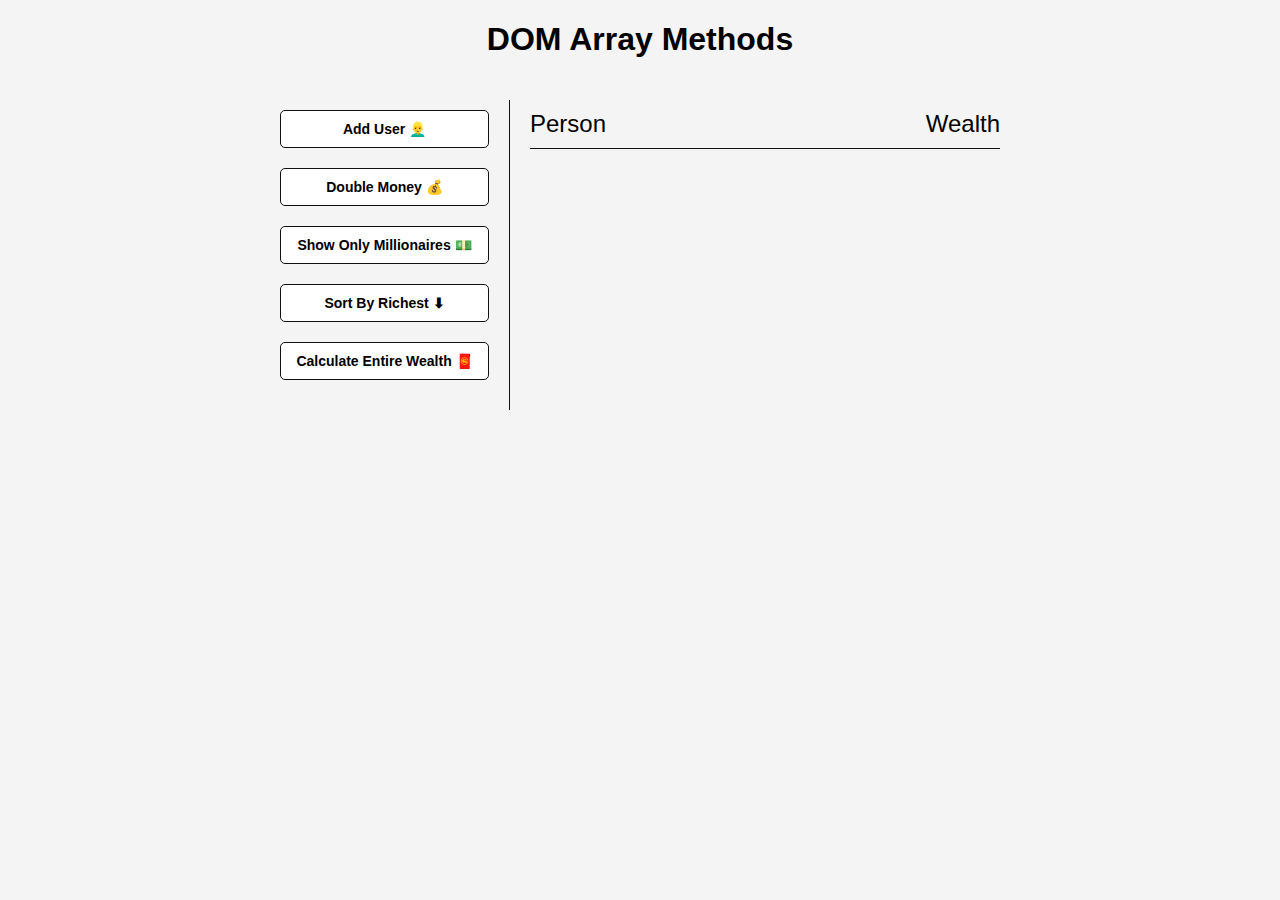
<file: dom-array-methods/index.html>
<!DOCTYPE html>
<html lang="en">
	<head>
		<meta charset="UTF-8" />
		<meta http-equiv="X-UA-Compatible" content="IE=edge" />
		<meta name="viewport" content="width=device-width, initial-scale=1.0" />
		<link rel="stylesheet" href="style.css" />
		<title>DOM Array Methods</title>
	</head>
	<body>
		<h1>DOM Array Methods</h1>
		<div class="container">
			<aside>
				<button id="add-user">Add User 👱‍♂️</button>
				<button id="double">Double Money 💰</button>
				<button id="show-millionaires">Show Only Millionaires 💵</button>
				<button id="sort">Sort By Richest ⬇</button>
				<button id="calculate-wealth">Calculate Entire Wealth 🧧</button>
			</aside>

			<main id="main">
				<h2><strong>Person</strong> Wealth</h2>
			</main>
		</div>

		<script src="app.js"></script>
	</body>
</html>
</file>
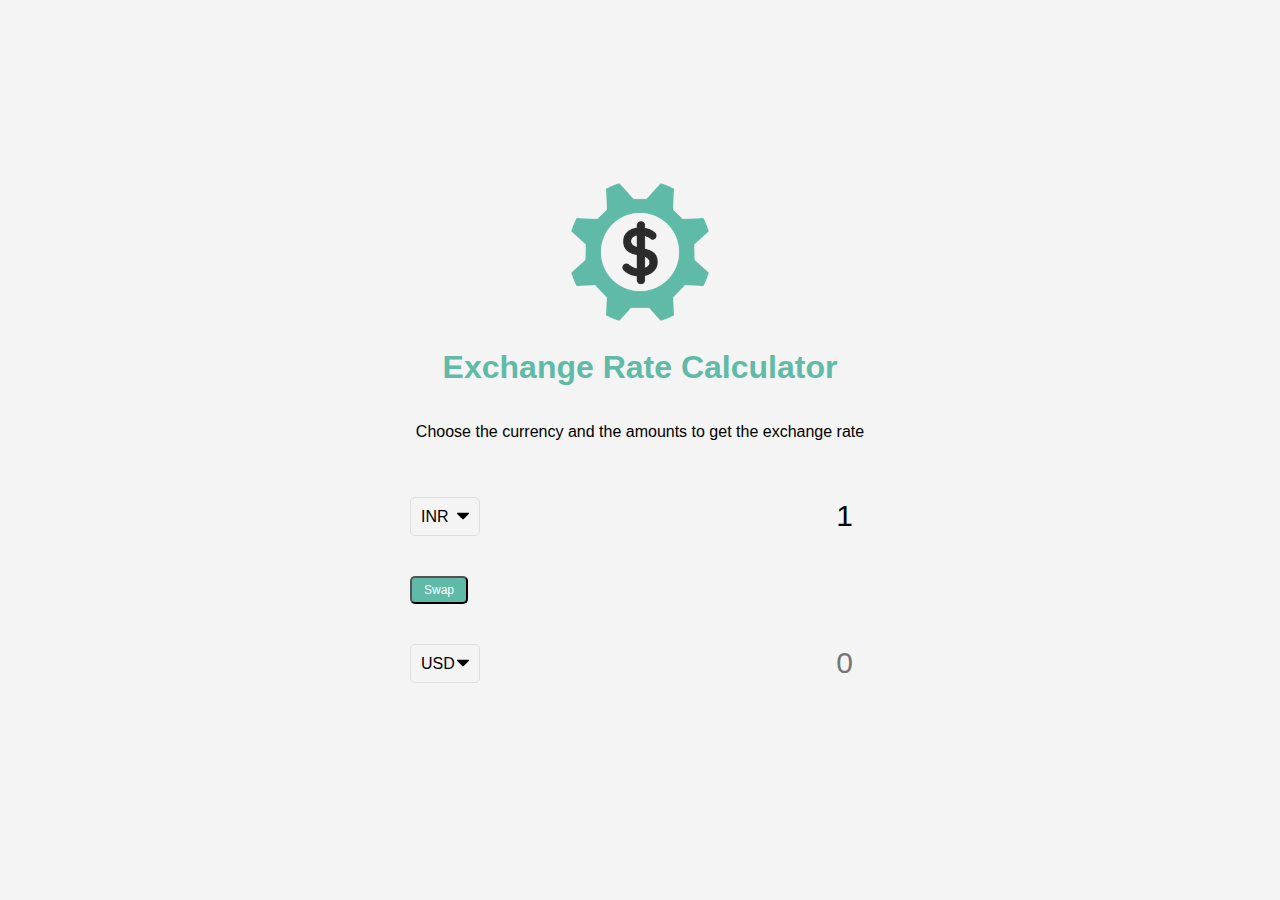
<file: exchange-rate-calculator/index.html>
<!DOCTYPE html>
<html lang="en">
	<head>
		<meta charset="UTF-8" />
		<meta http-equiv="X-UA-Compatible" content="IE=edge" />
		<meta name="viewport" content="width=device-width, initial-scale=1.0" />
		<link rel="stylesheet" href="style.css" />
		<title>Exchange Rate Calculator</title>
	</head>
	<body>
		<img src="img/money.png" alt="" class="money-img" />
		<h1>Exchange Rate Calculator</h1>
		<p>Choose the currency and the amounts to get the exchange rate</p>

		<div class="container">
			<div class="currency">
				<select id="currency-one">
					<option value="AED">AED</option>
					<option value="ARS">ARS</option>
					<option value="AUD">AUD</option>
					<option value="BGN">BGN</option>
					<option value="BRL">BRL</option>
					<option value="BSD">BSD</option>
					<option value="CAD">CAD</option>
					<option value="CHF">CHF</option>
					<option value="CLP">CLP</option>
					<option value="CNY">CNY</option>
					<option value="COP">COP</option>
					<option value="CZK">CZK</option>
					<option value="DKK">DKK</option>
					<option value="DOP">DOP</option>
					<option value="EGP">EGP</option>
					<option value="EUR">EUR</option>
					<option value="FJD">FJD</option>
					<option value="GBP">GBP</option>
					<option value="GTQ">GTQ</option>
					<option value="HKD">HKD</option>
					<option value="HRK">HRK</option>
					<option value="HUF">HUF</option>
					<option value="IDR">IDR</option>
					<option value="ILS">ILS</option>
					<option value="INR" selected>INR</option>
					<option value="ISK">ISK</option>
					<option value="JPY">JPY</option>
					<option value="KRW">KRW</option>
					<option value="KZT">KZT</option>
					<option value="MXN">MXN</option>
					<option value="MYR">MYR</option>
					<option value="NOK">NOK</option>
					<option value="NZD">NZD</option>
					<option value="PAB">PAB</option>
					<option value="PEN">PEN</option>
					<option value="PHP">PHP</option>
					<option value="PKR">PKR</option>
					<option value="PLN">PLN</option>
					<option value="PYG">PYG</option>
					<option value="RON">RON</option>
					<option value="RUB">RUB</option>
					<option value="SAR">SAR</option>
					<option value="SEK">SEK</option>
					<option value="SGD">SGD</option>
					<option value="THB">THB</option>
					<option value="TRY">TRY</option>
					<option value="TWD">TWD</option>
					<option value="UAH">UAH</option>
					<option value="USD">USD</option>
					<option value="UYU">UYU</option>
					<option value="VND">VND</option>
					<option value="ZAR">ZAR</option>
				</select>
				<input type="number" id="amount-one" placeholder="0" value="1" />
			</div>

			<div class="swap-rate-container">
				<button class="btn" id="swap">Swap</button>
				<div class="rate" id="rate"></div>
			</div>

			<div class="currency">
				<select id="currency-two">
					<option value="AED">AED</option>
					<option value="ARS">ARS</option>
					<option value="AUD">AUD</option>
					<option value="BGN">BGN</option>
					<option value="BRL">BRL</option>
					<option value="BSD">BSD</option>
					<option value="CAD">CAD</option>
					<option value="CHF">CHF</option>
					<option value="CLP">CLP</option>
					<option value="CNY">CNY</option>
					<option value="COP">COP</option>
					<option value="CZK">CZK</option>
					<option value="DKK">DKK</option>
					<option value="DOP">DOP</option>
					<option value="EGP">EGP</option>
					<option value="EUR">EUR</option>
					<option value="FJD">FJD</option>
					<option value="GBP">GBP</option>
					<option value="GTQ">GTQ</option>
					<option value="HKD">HKD</option>
					<option value="HRK">HRK</option>
					<option value="HUF">HUF</option>
					<option value="IDR">IDR</option>
					<option value="ILS">ILS</option>
					<option value="INR">INR</option>
					<option value="ISK">ISK</option>
					<option value="JPY">JPY</option>
					<option value="KRW">KRW</option>
					<option value="KZT">KZT</option>
					<option value="MXN">MXN</option>
					<option value="MYR">MYR</option>
					<option value="NOK">NOK</option>
					<option value="NZD">NZD</option>
					<option value="PAB">PAB</option>
					<option value="PEN">PEN</option>
					<option value="PHP">PHP</option>
					<option value="PKR">PKR</option>
					<option value="PLN">PLN</option>
					<option value="PYG">PYG</option>
					<option value="RON">RON</option>
					<option value="RUB">RUB</option>
					<option value="SAR">SAR</option>
					<option value="SEK">SEK</option>
					<option value="SGD">SGD</option>
					<option value="THB">THB</option>
					<option value="TRY">TRY</option>
					<option value="TWD">TWD</option>
					<option value="UAH">UAH</option>
					<option value="USD" selected>USD</option>
					<option value="UYU">UYU</option>
					<option value="VND">VND</option>
					<option value="ZAR">ZAR</option>
				</select>
				<input type="number" id="amount-two" placeholder="0" />
			</div>
		</div>

		<script src="app.js"></script>
	</body>
</html>
</file>
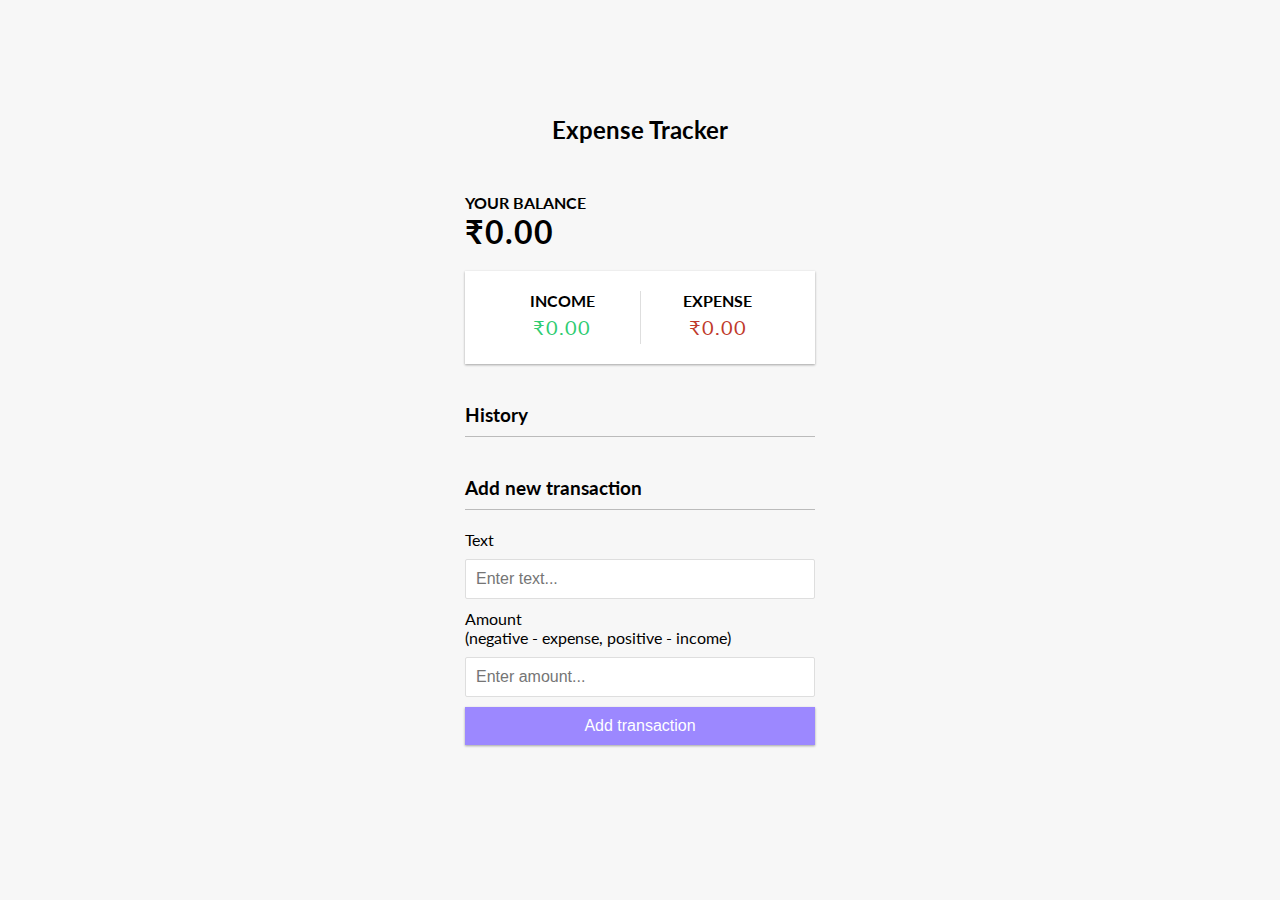
<file: expense-tracker/index.html>
<!DOCTYPE html>
<html lang="en">
	<head>
		<meta charset="UTF-8" />
		<meta http-equiv="X-UA-Compatible" content="IE=edge" />
		<meta name="viewport" content="width=device-width, initial-scale=1.0" />
		<link rel="stylesheet" href="style.css" />
		<title>Expense Tracker</title>
	</head>
	<body>
		<h2>Expense Tracker</h2>
		<div class="container">
			<h4>Your Balance</h4>
			<h1 id="balance">₹0.00</h1>

			<div class="inc-exp-container">
				<div>
					<h4>Income</h4>
					<p id="money-plus" class="money plus">+₹0.00</p>
				</div>
				<div>
					<h4>Expense</h4>
					<p id="money-minus" class="money minus">-₹0.00</p>
				</div>
			</div>
			<h3>History</h3>
			<ul id="list" class="list">
				<!-- <li class="minus">
					Cash <span>-₹0.00</span><button class="delete-btn">x</button>
				</li> -->
			</ul>

			<h3>Add new transaction</h3>
			<form id="form">
				<div class="form-control">
					<label for="text">Text</label>
					<input type="text" id="text" placeholder="Enter text..." />
				</div>
				<div class="form-control">
					<label for="amount"
						>Amount <br />
						(negative - expense, positive - income)</label
					>
					<input type="number" id="amount" placeholder="Enter amount..." />
				</div>
				<button class="btn">Add transaction</button>
			</form>
		</div>

		<script src="app.js"></script>
	</body>
</html>
</file>
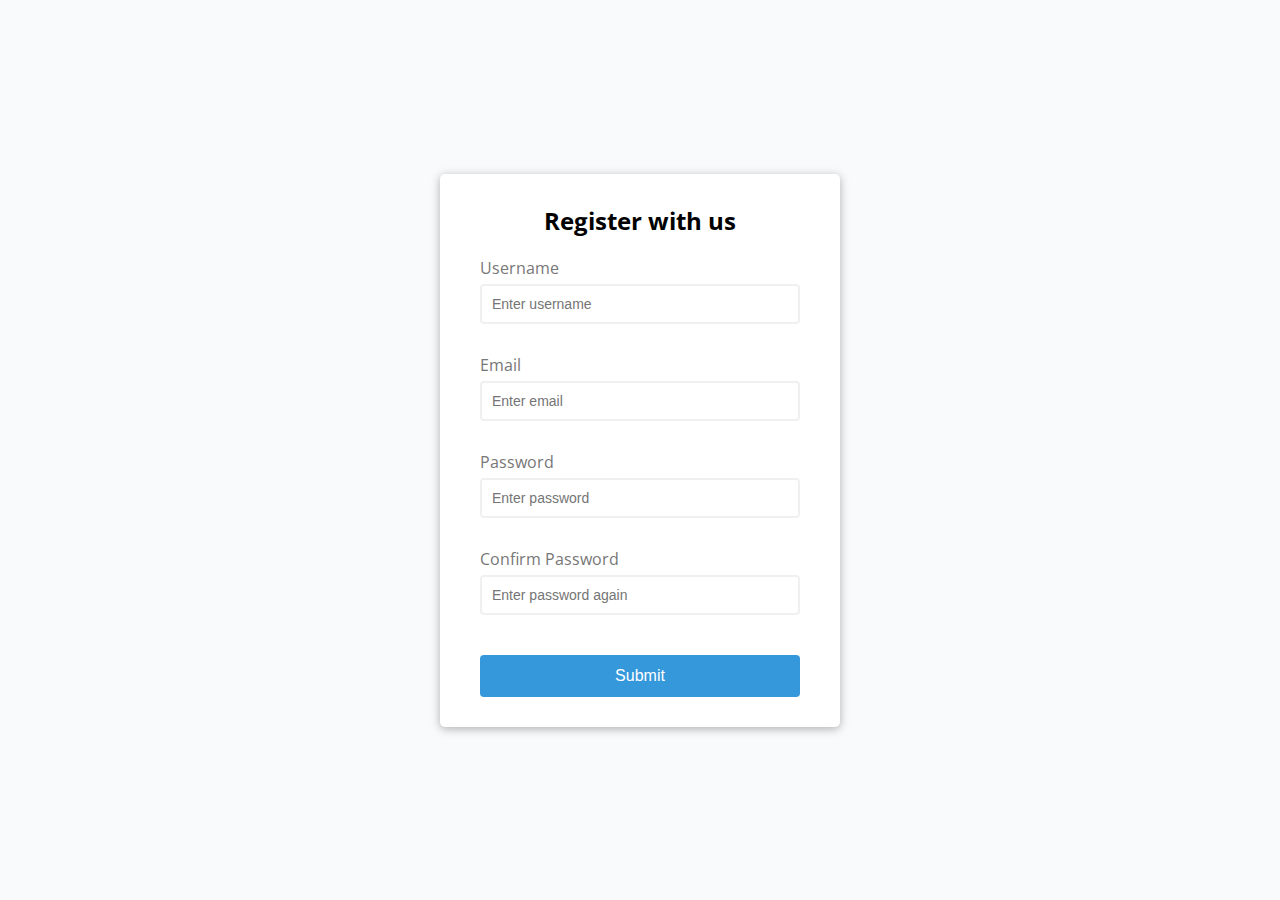
<file: form-validator/index.html>
<!DOCTYPE html>
<html lang="en">
	<head>
		<meta charset="UTF-8" />
		<meta http-equiv="X-UA-Compatible" content="IE=edge" />
		<meta name="viewport" content="width=device-width, initial-scale=1.0" />

		<link rel="stylesheet" href="style.css" />
		<title>Form Validator</title>
	</head>
	<body>
		<div class="container">
			<form id="form" class="form">
				<h2>Register with us</h2>
				<div class="form-control">
					<label for="username">Username</label>
					<input type="text" id="username" placeholder="Enter username" />
					<small>Error message</small>
				</div>
				<div class="form-control">
					<label for="email">Email</label>
					<input type="text" id="email" placeholder="Enter email" />
					<small>Error message</small>
				</div>
				<div class="form-control">
					<label for="password">Password</label>
					<input type="text" id="password" placeholder="Enter password" />
					<small>Error message</small>
				</div>
				<div class="form-control">
					<label for="password2">Confirm Password</label>
					<input
						type="text"
						id="password2"
						placeholder="Enter password again"
					/>
					<small>Error message</small>
				</div>
				<button type="submit">Submit</button>
			</form>
		</div>

		<script src="app.js"></script>
	</body>
</html>
</file>
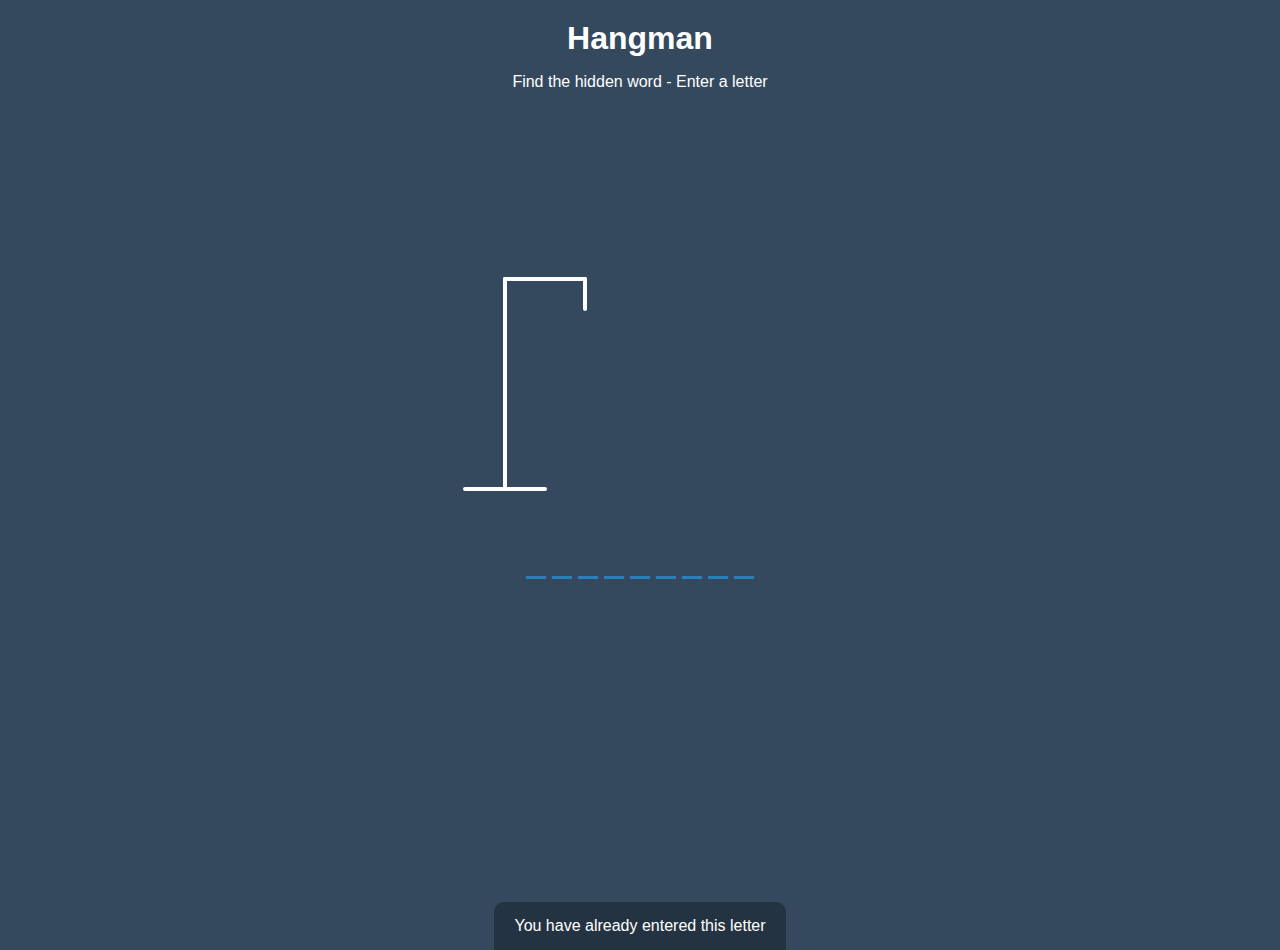
<file: hangman-game/index.html>
<!DOCTYPE html>
<html lang="en">
	<head>
		<meta charset="UTF-8" />
		<meta name="viewport" content="width=device-width, initial-scale=1.0" />
		<meta http-equiv="X-UA-Compatible" content="ie=edge" />
		<link rel="stylesheet" href="style.css" />
		<title>Hangman Game</title>
	</head>
	<body>
		<h1>Hangman</h1>
		<p>Find the hidden word - Enter a letter</p>
		<div class="game-container">
			<svg height="250" width="200" class="figure-container">
				<!-- Rod -->
				<line x1="60" y1="20" x2="140" y2="20" />
				<line x1="140" y1="20" x2="140" y2="50" />
				<line x1="60" y1="20" x2="60" y2="230" />
				<line x1="20" y1="230" x2="100" y2="230" />

				<!-- Head -->
				<circle cx="140" cy="70" r="20" class="figure-part" />
				<!-- Body -->
				<line x1="140" y1="90" x2="140" y2="150" class="figure-part" />
				<!-- Arms -->
				<line x1="140" y1="120" x2="120" y2="100" class="figure-part" />
				<line x1="140" y1="120" x2="160" y2="100" class="figure-part" />
				<!-- Legs -->
				<line x1="140" y1="150" x2="120" y2="180" class="figure-part" />
				<line x1="140" y1="150" x2="160" y2="180" class="figure-part" />
			</svg>

			<div class="wrong-letters-container">
				<div id="wrong-letters"></div>
			</div>

			<div class="word" id="word"></div>
		</div>

		<!-- Container for final message -->
		<div class="popup-container" id="popup-container">
			<div class="popup">
				<h2 id="final-message"></h2>
				<h3 id="final-message-reveal-word"></h3>
				<button id="play-button">Play Again</button>
			</div>
		</div>

		<!-- Notification -->
		<div class="notification-container" id="notification-container">
			<p>You have already entered this letter</p>
		</div>

		<script src="app.js"></script>
	</body>
</html>
</file>
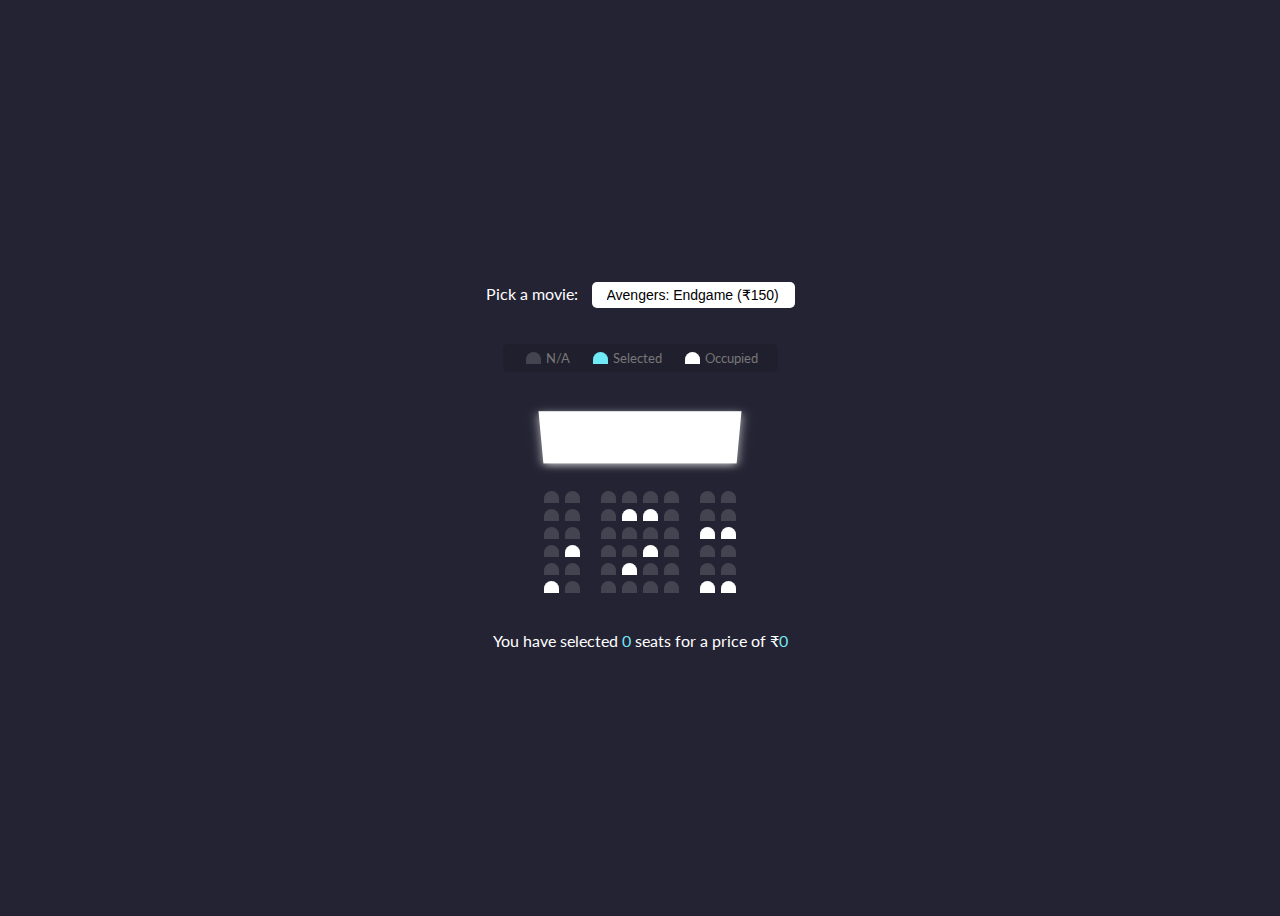
<file: movie-seat-booking/index.html>
<!DOCTYPE html>
<html lang="en">
	<head>
		<meta charset="UTF-8" />
		<meta http-equiv="X-UA-Compatible" content="IE=edge" />
		<meta name="viewport" content="width=device-width, initial-scale=1.0" />
		<link rel="stylesheet" href="style.css" />
		<title>Movie Seat Booking</title>
	</head>
	<body>
		<div class="movie-container">
			<label> Pick a movie:</label>
			<select id="movie">
				<option value="150">Avengers: Endgame (₹150)</option>
				<option value="120">Joker (₹120)</option>
				<option value="80">Toy Story 4 (₹80)</option>
				<option value="100">The Lion King (₹100)</option>
			</select>
		</div>

		<ul class="showcase">
			<li>
				<div class="seat"></div>
				<small>N/A</small>
			</li>
			<li>
				<div class="seat selected"></div>
				<small>Selected</small>
			</li>
			<li>
				<div class="seat occupied"></div>
				<small>Occupied</small>
			</li>
		</ul>

		<div class="container">
			<div class="screen"></div>

			<div class="row">
				<div class="seat"></div>
				<div class="seat"></div>
				<div class="seat"></div>
				<div class="seat"></div>
				<div class="seat"></div>
				<div class="seat"></div>
				<div class="seat"></div>
				<div class="seat"></div>
			</div>
			<div class="row">
				<div class="seat"></div>
				<div class="seat"></div>
				<div class="seat"></div>
				<div class="seat occupied"></div>
				<div class="seat occupied"></div>
				<div class="seat"></div>
				<div class="seat"></div>
				<div class="seat"></div>
			</div>
			<div class="row">
				<div class="seat"></div>
				<div class="seat"></div>
				<div class="seat"></div>
				<div class="seat"></div>
				<div class="seat"></div>
				<div class="seat"></div>
				<div class="seat occupied"></div>
				<div class="seat occupied"></div>
			</div>
			<div class="row">
				<div class="seat"></div>
				<div class="seat occupied"></div>
				<div class="seat"></div>
				<div class="seat"></div>
				<div class="seat occupied"></div>
				<div class="seat"></div>
				<div class="seat"></div>
				<div class="seat"></div>
			</div>
			<div class="row">
				<div class="seat"></div>
				<div class="seat"></div>
				<div class="seat"></div>
				<div class="seat occupied"></div>
				<div class="seat"></div>
				<div class="seat"></div>
				<div class="seat"></div>
				<div class="seat"></div>
			</div>
			<div class="row">
				<div class="seat occupied"></div>
				<div class="seat"></div>
				<div class="seat"></div>
				<div class="seat"></div>
				<div class="seat"></div>
				<div class="seat"></div>
				<div class="seat occupied"></div>
				<div class="seat occupied"></div>
			</div>
		</div>

		<p class="text">
			You have selected <span id="count">0</span> seats for a price of ₹<span
				id="total"
				>0</span
			>
		</p>

		<script src="app.js"></script>
	</body>
</html>
</file>
<file: dom-array-methods/style.css>
* {
	box-sizing: border-box;
}

body {
	background: #f4f4f4;
	font-family: Arial, Helvetica, sans-serif;
	display: flex;
	flex-direction: column;
	align-items: center;
	/* justify-content: center; */
	min-height: 100vh;
	margin: 0;
}

.container {
	display: flex;
	padding: 20px;
	margin: 0 auto;
	max-width: 100%;
	width: 800px;
}

aside {
	padding: 10px 20px;
	width: 250px;
	border-right: 1px solid #111;
}

button {
	cursor: pointer;
	background: #fff;
	border: solid 1px #111;
	border-radius: 5px;
	display: block;
	width: 100%;
	padding: 10px;
	margin-bottom: 20px;
	font-weight: bold;
	font-size: 14px;
}

main {
	flex: 1;
	padding: 10px 20px;
}

h2 {
	border-bottom: 1px solid #111;
	padding-bottom: 10px;
	display: flex;
	justify-content: space-between;
	font-weight: 300;
	margin: 0 0 20px;
}

h3 {
	background: #fff;
	border-bottom: 1px solid #111;
	padding: 10px;
	display: flex;
	justify-content: space-between;
	font-weight: 300;
	margin: 20px 0 0;
}

.person {
	display: flex;
	justify-content: space-between;
	font-size: 20px;
	margin-bottom: 10px;
}
</file>
<file: exchange-rate-calculator/style.css>
:root {
	--primary-color: #5fbaa7;
}

* {
	box-sizing: border-box;
}

body {
	background-color: #f4f4f4;
	font-family: Arial, Helvetica, sans-serif;
	display: flex;
	flex-direction: column;
	align-items: center;
	justify-content: center;
	height: 100vh;
	margin: 0;
	padding: 20px;
}

h1 {
	color: var(--primary-color);
}

p {
	text-align: center;
}

.btn {
	color: #fff;
	background: var(--primary-color);
	cursor: pointer;
	border-radius: 5px;
	font-size: 12px;
	padding: 5px 12px;
}

.money-img {
	width: 150px;
}

.currency {
	padding: 40px 0;
	display: flex;
	align-items: center;
	justify-content: space-between;
}

.currency select {
	padding: 10px 20px 10px 10px;
	-moz-appearance: none;
	-webkit-appearance: none;
	appearance: none;
	border: 1px solid #dedede;
	border-radius: 5px;
	font-size: 16px;
	background: transparent;
	background-image: url('data:image/svg+xml;charset=US-ASCII,%3Csvg%20xmlns%3D%22http%3A%2F%2Fwww.w3.org%2F2000%2Fsvg%22%20width%3D%22292.4%22%20height%3D%22292.4%22%3E%3Cpath%20fill%3D%22%20000002%22%20d%3D%22M287%2069.4a17.6%2017.6%200%200%200-13-5.4H18.4c-5%200-9.3%201.8-12.9%205.4A17.6%2017.6%200%200%200%200%2082.2c0%205%201.8%209.3%205.4%2012.9l128%20127.9c3.6%203.6%207.8%205.4%2012.8%205.4s9.2-1.8%2012.8-5.4L287%2095c3.5-3.5%205.4-7.8%205.4-12.8%200-5-1.9-9.2-5.5-12.8z%22%2F%3E%3C%2Fsvg%3E');
	background-position: right 10px top 50%, 0, 0;
	background-size: 12px auto, 100%;
	background-repeat: no-repeat;
}

.currency input {
	border: 0;
	background: transparent;
	font-size: 30px;
	text-align: right;
}

.swap-rate-container {
	display: flex;
	align-items: center;
	justify-content: space-between;
}

.rate {
	color: var(--primary-color);
	font-size: 14px;
	padding: 0 10px;
}

select:focus,
input:focus,
button:focus {
	outline: 0;
}

@media (max-width: 600px) {
	.currency input {
		width: 200px;
	}
}
</file>
<file: expense-tracker/style.css>
@import url('https://fonts.googleapis.com/css2?family=Lato&display=swap');

:root {
	--box-shadow: 0 1px 3px rgba(0, 0, 0, 0.12), 0 1px 2px rgba(0, 0, 0, 0.24);
	--primary-color: #2ecc71;
	--secondary-color: #c0392b;
}

* {
	box-sizing: border-box;
}

body {
	background: #f7f7f7;
	font-family: 'Lato', sans-serif;
	display: flex;
	flex-direction: column;
	align-items: center;
	justify-content: center;
	min-height: 100vh;
	margin: 0;
}

.container {
	margin: 30px auto;
	width: 350px;
}

h1 {
	letter-spacing: 1px;
	margin: 0;
}

h3 {
	border-bottom: 1px solid #bbb;
	padding-bottom: 10px;
	margin: 40px 0 10px;
}

h4 {
	margin: 0;
	text-transform: uppercase;
}

.inc-exp-container {
	background: #fff;
	box-shadow: var(--box-shadow);
	padding: 20px;
	display: flex;
	justify-content: space-between;
	margin: 20px 0;
}

.inc-exp-container > div {
	flex: 1;
	text-align: center;
}

.inc-exp-container > div:first-of-type {
	border-right: 1px solid #dedede;
}

.money {
	font-size: 20px;
	letter-spacing: 1px;
	margin: 5px 0;
}

.money.plus {
	color: var(--primary-color);
}

.money.minus {
	color: var(--secondary-color);
}

label {
	display: inline-block;
	margin: 10px 0;
}

input[type='text'],
input[type='number'] {
	border: 1px solid #dedede;
	border-radius: 2px;
	display: block;
	font-size: 16px;
	padding: 10px;
	width: 100%;
}

.btn {
	cursor: pointer;
	background: #9c88ff;
	box-shadow: var(--box-shadow);
	color: #fff;
	border: 0;
	display: block;
	font-size: 16px;
	margin: 10px 0 30px;
	padding: 10px;
	width: 100%;
}

.btn:focus,
.delete-btn:focus {
	outline: 0;
}

.list {
	list-style-type: none;
	padding: 0;
	margin-bottom: 40px;
}

.list li {
	background: #fff;
	box-shadow: var(--box-shadow);
	color: #333;
	display: flex;
	justify-content: space-between;
	position: relative;
	padding: 10px;
	margin: 10px 0;
}

.list li.plus {
	border-right: 5px solid var(--primary-color);
}

.list li.minus {
	border-right: 5px solid var(--secondary-color);
}

.delete-btn {
	cursor: pointer;
	background: var(--secondary-color);
	border: 0;
	color: #fff;
	font-size: 20px;
	line-height: 20px;
	padding: 2px 5px;
	position: absolute;
	top: 50%;
	left: 0;
	transform: translate(-100%, -50%);
	opacity: 0;
	transition: opacity 0.3s ease;
}

.list li:hover .delete-btn {
	opacity: 1;
}
</file>
<file: form-validator/style.css>
@import url('https://fonts.googleapis.com/css2?family=Open+Sans:wght@300;400;600;700&display=swap');

:root {
	--success-color: #2ecc71;
	--error-color: #e74c3c;
}

* {
	box-sizing: border-box;
}

body {
	background: #f9fafb;
	font-family: 'Open Sans', sans-serif;
	display: flex;
	align-items: center;
	justify-content: center;
	min-height: 100vh;
	margin: 0;
}

.container {
	background: #fff;
	border-radius: 5px;
	box-shadow: 0 2px 10px rgba(0, 0, 0, 0.3);
	width: 400px;
}

h2 {
	text-align: center;
	margin: 0 0 20px;
}

.form {
	padding: 30px 40px;
}

.form-control {
	margin-bottom: 10px;
	padding-bottom: 20px;
	position: relative;
}

.form-control label {
	color: #777;
	display: block;
	margin-bottom: 5px;
}

.form-control input {
	border: 2px solid #f0f0f0;
	border-radius: 4px;
	display: block;
	width: 100%;
	padding: 10px;
	font-size: 14px;
}

.form-control input:focus {
	outline: 0;
	border-color: #777;
}

.form-control.success input {
	border-color: var(--success-color);
}
.form-control.error input {
	border-color: var(--error-color);
}
.form-control small {
	color: var(--error-color);
	position: absolute;
	bottom: 0;
	left: 0;
	visibility: hidden;
}

.form-control.error small {
	visibility: visible;
}

.form button {
	cursor: pointer;
	background: #3498db;
	border: 2px solid #3498db;
	border-radius: 4px;
	color: #fff;
	display: block;
	font-size: 16px;
	padding: 10px;
	margin-top: 20px;
	width: 100%;
}
</file>
<file: hangman-game/style.css>
* {
	box-sizing: border-box;
}

body {
	background-color: #34495e;
	color: #fff;
	font-family: Arial, Helvetica, sans-serif;
	display: flex;
	flex-direction: column;
	align-items: center;
	height: 80vh;
	margin: 0;
	overflow: hidden;
}

h1 {
	margin: 20px 0 0;
}

.game-container {
	padding: 20px 30px;
	position: relative;
	margin: auto;
	height: 350px;
	width: 450px;
}

.figure-container {
	fill: transparent;
	stroke: #fff;
	stroke-width: 4px;
	stroke-linecap: round;
}

.figure-part {
	display: none;
}

.wrong-letters-container {
	position: absolute;
	top: 20px;
	right: 20px;
	display: flex;
	flex-direction: column;
	text-align: right;
}

.wrong-letters-container p {
	margin: 0 0 5px;
}

.wrong-letters-container span {
	font-size: 24px;
}

.word {
	display: flex;
	position: absolute;
	bottom: 10px;
	left: 50%;
	transform: translateX(-50%);
}

.letter {
	border-bottom: 3px solid #2980b9;
	display: inline-flex;
	font-size: 30px;
	align-items: center;
	justify-content: center;
	margin: 0 3px;
	height: 50px;
	width: 20px;
}

.popup-container {
	background-color: rgba(0, 0, 0, 0.3);
	position: fixed;
	top: 0;
	bottom: 0;
	left: 0;
	right: 0;
	/* display: flex; */
	display: none;
	align-items: center;
	justify-content: center;
}

.popup {
	background: #2980b9;
	border-radius: 5px;
	box-shadow: 0 15px 10px 3px rgba(0, 0, 0, 0.1);
	padding: 20px;
	text-align: center;
}

.popup button {
	cursor: pointer;
	background-color: #fff;
	color: #2980b9;
	border: 0;
	margin-top: 20px;
	padding: 12px 20px;
	font-size: 16px;
}

.popup button:active {
	transform: scale(0.98);
}

.popup button:focus {
	outline: 0;
}

.notification-container {
	background-color: rgba(0, 0, 0, 0.3);
	border-radius: 10px 10px 0 0;
	padding: 15px 20px;
	position: absolute;
	bottom: -50px;
	transition: transform 0.3s ease-in-out;
}

.notification-container p {
	margin: 0;
}

.notification-container.show {
	transform: translateY(-50px);
}
</file>
<file: movie-seat-booking/style.css>
@import url('https://fonts.googleapis.com/css2?family=Lato&display=swap');

* {
	box-sizing: border-box;
}

body {
	background: #242333;
	color: #fff;
	display: flex;
	flex-direction: column;
	align-items: center;
	justify-content: center;
	min-height: 100vh;
	font-family: 'Lato', sans-serif;
}

.movie-container {
	margin: 20px 0;
}

.movie-container select {
	background: #fff;
	border: 0;
	border-radius: 5px;
	font-size: 14px;
	margin-left: 10px;
	padding: 5px 15px 5px 15px;
	/* appearance: none means arrow in the options will not show */
	appearance: none;
	-webkit-appearance: none;
	-moz-appearance: none;
}

.container {
	perspective: 1000px;
	margin-bottom: 30px;
}

.seat {
	background: #444451;
	height: 12px;
	width: 15px;
	margin: 3px;
	border-top-left-radius: 10px;
	border-top-right-radius: 10px;
}

.seat.selected {
	background: #6feaf6;
}

.seat.occupied {
	background: #fff;
}

.seat:nth-of-type(2) {
	margin-right: 18px;
}

.seat:nth-last-of-type(2) {
	margin-left: 18px;
}

.seat:not(.occupied):hover {
	cursor: pointer;
	transform: scale(1.2);
}

.showcase .seat:not(.occupied):hover {
	cursor: default;
	transform: scale(1);
}

.showcase {
	background: rgba(0, 0, 0, 0.1);
	padding: 5px 10px;
	border-radius: 5px;
	color: #777;
	list-style-type: none;
	display: flex;
	justify-content: space-between;
}

.showcase li {
	display: flex;
	align-items: center;
	justify-content: center;
	margin: 0 10px;
}

.showcase li small {
	margin-left: 2px;
}

.row {
	display: flex;
}

.screen {
	background: #fff;
	height: 70px;
	width: 100%;
	margin: 15px 0;
	transform: rotateX(-45deg);
	box-shadow: 0 3px 10px rgba(255, 255, 255, 0.7);
}

p.text {
	margin: 5px 0;
}

p.text span {
	color: #6feaf6;
}
</file>
